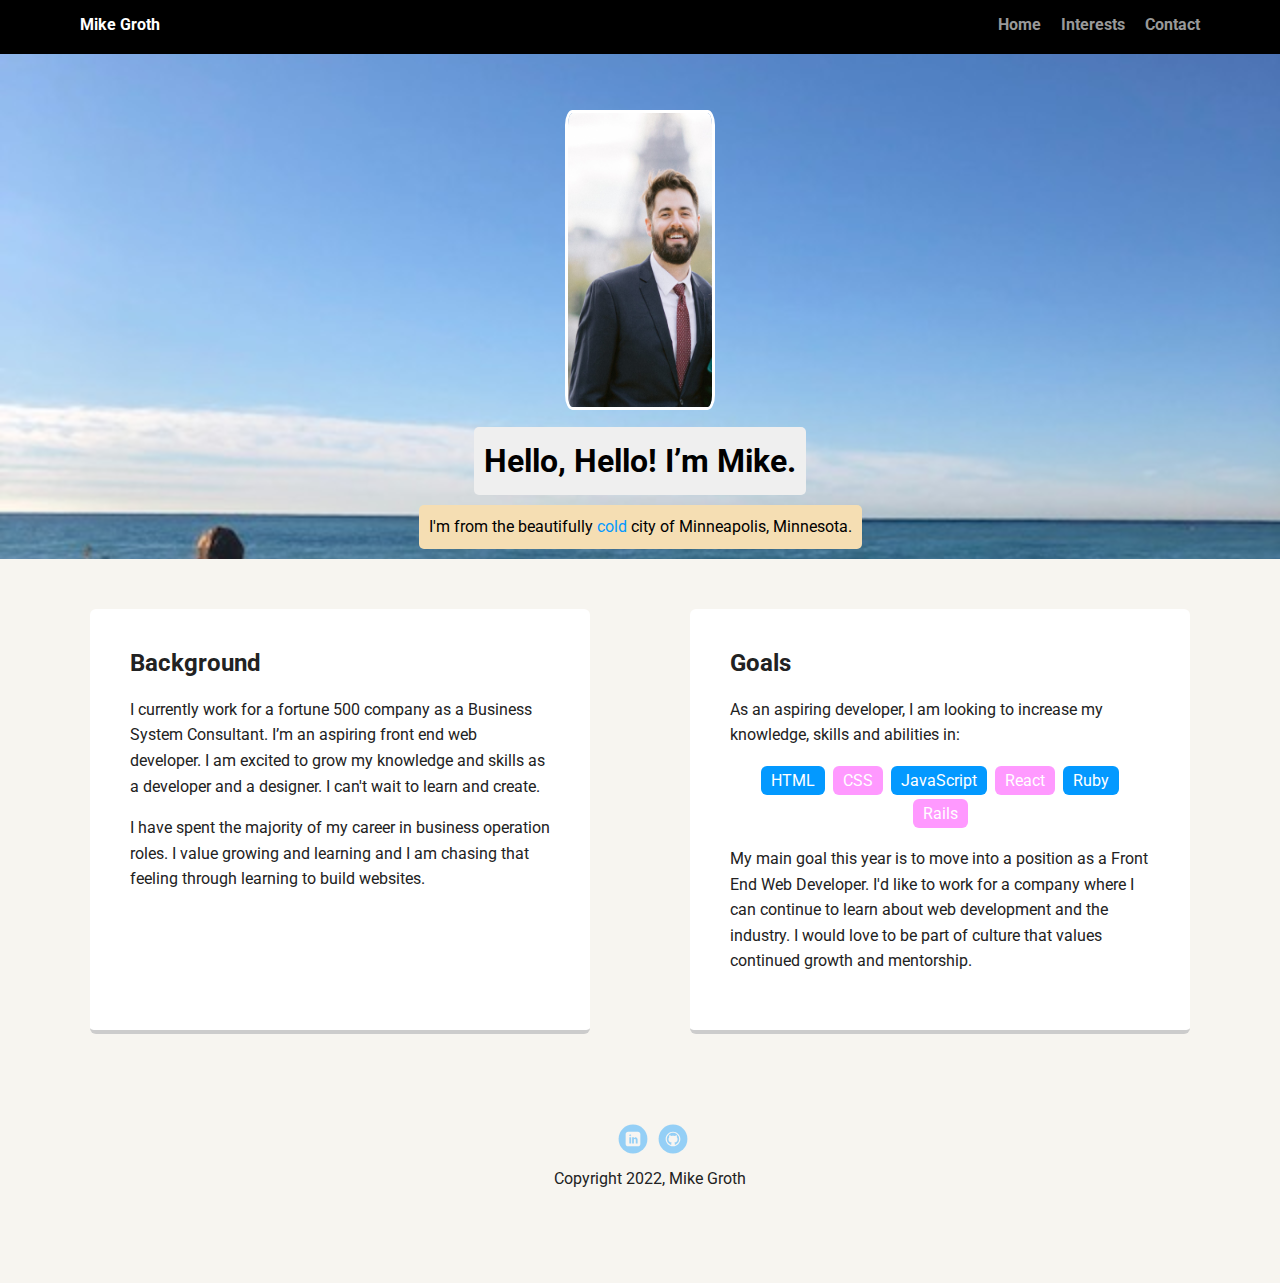
<file: Project 1/index.html>
<!doctype html>
<html lang="en">
<head>
  <meta charset="utf-8">
  <title>Mike's Profile</title>
  <meta name="viewport" content="width=device-width, initial-scale=1.0">
  <link rel="stylesheet" href="styles.css">
  <link href="https://fonts.googleapis.com/css?family=Muli%7CRoboto:400,300,500,700,900" rel="stylesheet">
</head>

  <body>

    <nav class="main-nav">
        <ul class="nav">
          <li class="name">Mike Groth</li>
          <li><a href="index.html">Home</a></li>
          <li><a href="interests.html">Interests</a></li>
          <li><a href="contact.html">Contact</a></li>
        </ul>
    </nav>

    <header>
      <img src="images/me.jpg" alt="Profile Image of Mike" class="profile-image">
      <h1 class="tag name">Hello, Hello! I’m Mike.</h1>
      <p class="tag location">I'm from the beautifully <span class="cold">cold</span> city of Minneapolis, Minnesota.</p>
    </header>

    <main class="flex">
      <section class="card">
        <h2>Background</h2>
        <p>I currently work for a fortune 500 company as a Business System Consultant. I’m an aspiring front end web developer. I am excited to grow my knowledge and skills as a developer and a designer. I can't wait to learn and create.</p>
        <p>I have spent the majority of my career in business operation roles. I value growing and learning and I am chasing that feeling through learning to build websites.</p>
      </section> 

      <section class="card">
        <h2>Goals</h2>
        <p>As an aspiring developer, I am looking to increase my knowledge, skills and abilities in:</p>
        <ul class="skills">
          <li>HTML</li>
          <li>CSS</li>
          <li>JavaScript</li>
          <li>React</li>
          <li>Ruby</li>
          <li>Rails</li>
        </ul>
        <p>My main goal this year is to move into a position as a Front End Web Developer. I'd like to work for a company where I can continue to learn about web development and the industry. I would love to be part of culture that values continued growth and mentorship.</p>
      </section> 

    </main>
    
    <footer>
      <ul>
        <li><a href="https://www.linkedin.com/in/michael-groth-54050788/" class="social linkedin" target="_blank">LinkedIn</a></li>
        <li><a href="https://github.com/mikegroth" class="social github" target="_blank">Github</a></li>
      </ul>
      <p class="copyright">Copyright 2022, Mike Groth</p>
    </footer>
  </body>
  </html>
</file>
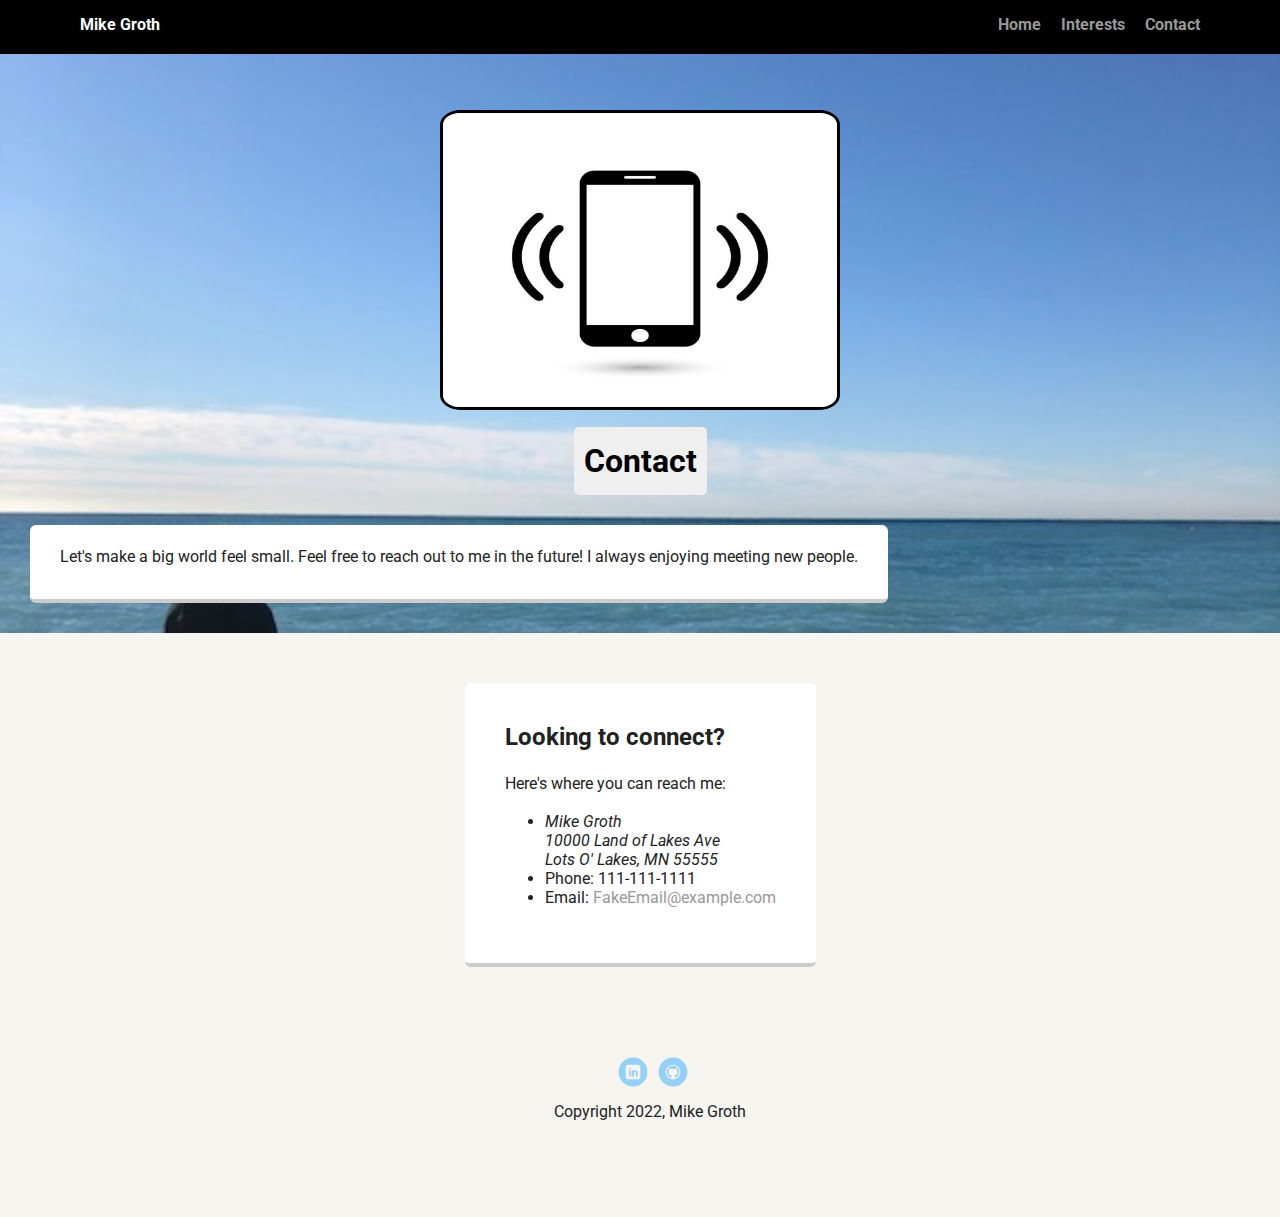
<file: Project 1/contact.html>
<!DOCTYPE html>
<html lang="en">
<head>
    <meta charset="UTF-8">
    <meta http-equiv="X-UA-Compatible" content="IE=edge">
    <meta name="viewport" content="width=device-width, initial-scale=1.0">
    <link rel="stylesheet" href="styles.css">
    <link href="https://fonts.googleapis.com/css?family=Muli%7CRoboto:400,300,500,700,900" rel="stylesheet">
    <title>Contact</title>
</head>
<body>
    <nav class="main-nav">
        <ul class="nav">
          <li class="name">Mike Groth</li>
          <li><a href="index.html">Home</a></li>
          <li><a href="interests.html">Interests</a></li>
          <li><a href="contact.html">Contact</a></li>
        </ul>
    </nav>

    <header>
      <img src="images/cellphone.jpg" alt="Cellphone Art" class="profile-image3">
      <h1 class="tag name">Contact</h1>
      <p class="intro-card">Let's make a big world feel small. Feel free to reach out to me in the future! I always enjoying meeting new people.</p>
    </header>

    <main class="flex">
      <section class="card">
        <h2>Looking to connect?</h2>
        <p>Here's where you can reach me:</p>
        
        <ul>
            <li>
                <address>
                Mike Groth <br>
                10000 Land of Lakes Ave<br>
                Lots O' Lakes, MN 55555
                </address>
            </li>
            <li>Phone: 111-111-1111</li>
            <li>Email:<a href="mailto:FakeEmail@example.com"> FakeEmail@example.com</a></li>
            
        </ul>
        
      </section> 

    </main>
    <footer>
      <ul>
        <li><a href="https://www.linkedin.com/in/michael-groth-54050788/" class="social linkedin" target="_blank">LinkedIn</a></li>
        <li><a href="https://github.com/mikegroth" class="social github" target="_blank">Github</a></li>
      </ul>
      <p class="copyright">Copyright 2022, Mike Groth</p>
    </footer>
    
</body>
</html>
</file>
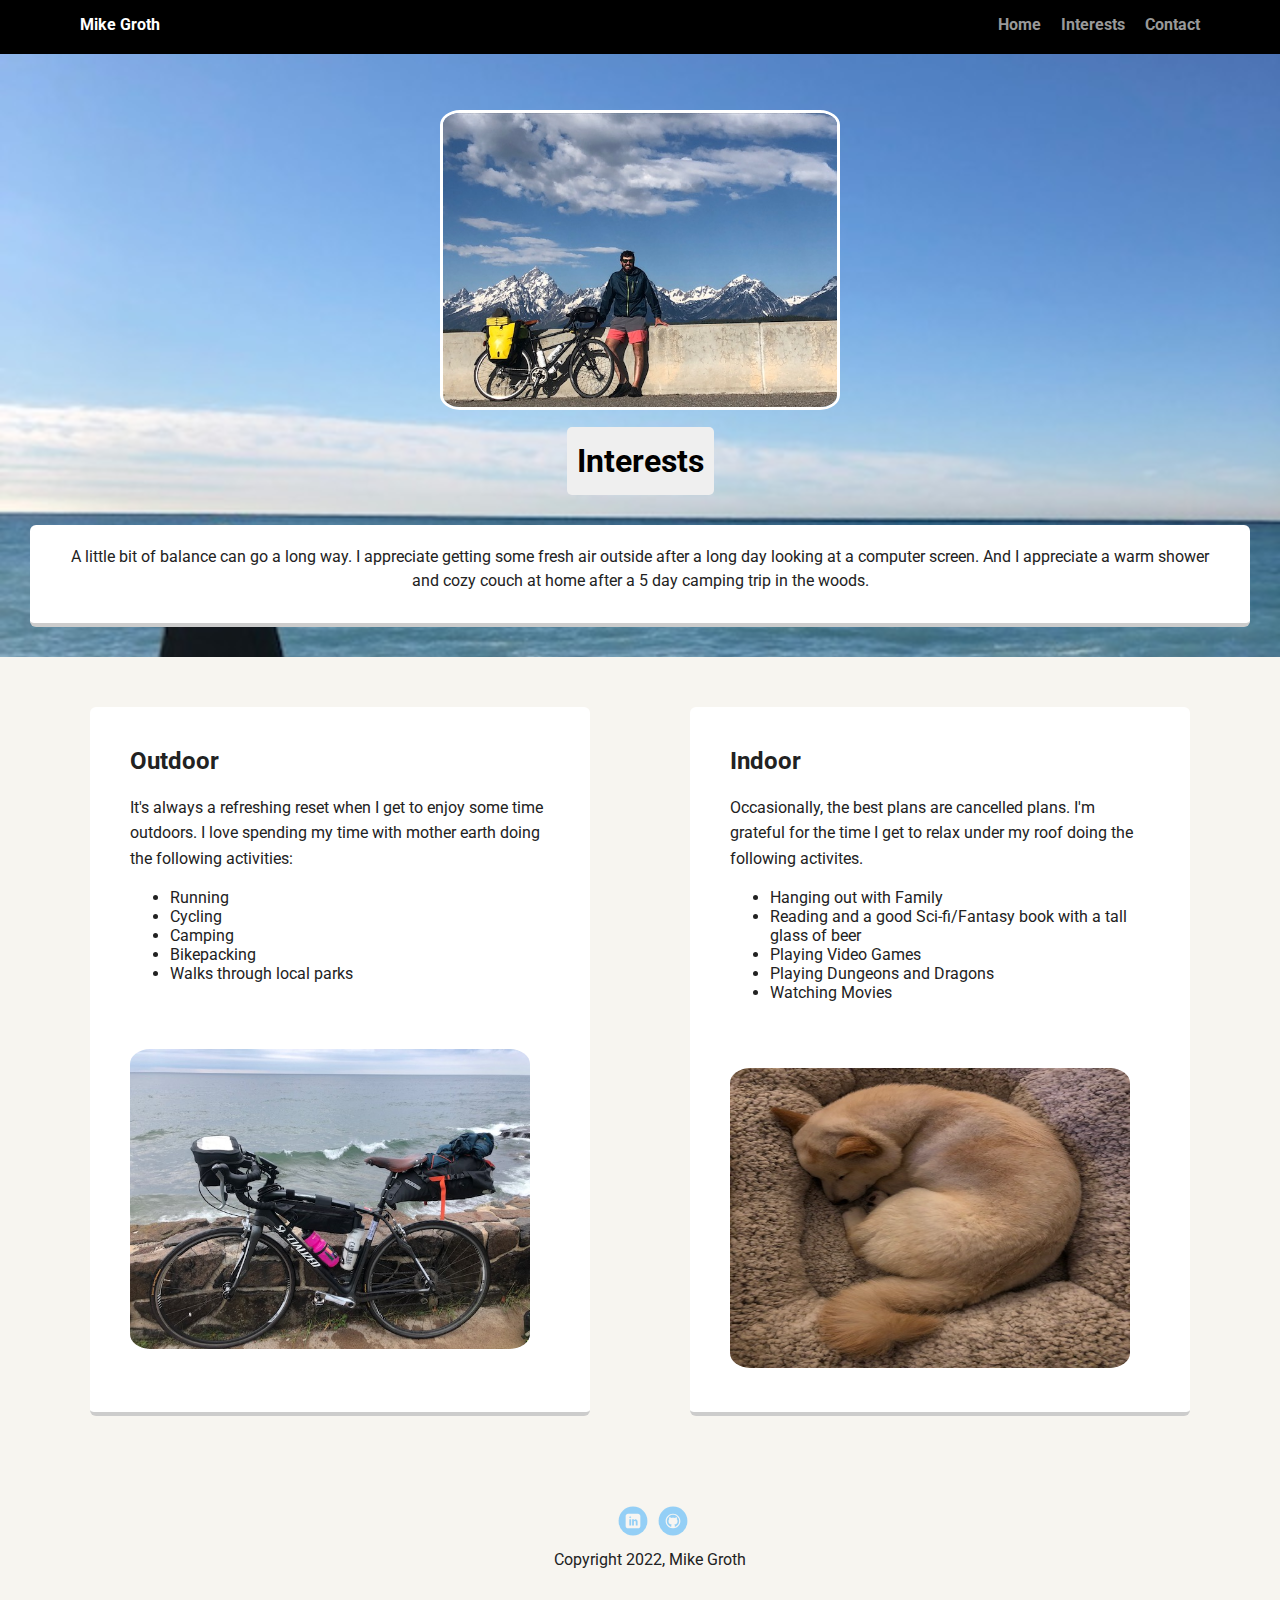
<file: Project 1/interests.html>
<!DOCTYPE html>
<html lang="en">
<head>
    <meta charset="UTF-8">
    <meta http-equiv="X-UA-Compatible" content="IE=edge">
    <meta name="viewport" content="width=device-width, initial-scale=1.0">
    <link rel="stylesheet" href="styles.css">
    <link href="https://fonts.googleapis.com/css?family=Muli%7CRoboto:400,300,500,700,900" rel="stylesheet">
    <title>Interests</title>
</head>
<body>
    <nav class="main-nav">
        <ul class="nav">
          <li class="name">Mike Groth</li>
          <li><a href="index.html">Home</a></li>
          <li><a href="interests.html">Interests</a></li>
          <li><a href="contact.html">Contact</a></li>
        </ul>
    </nav>

    <header>
      <img src="images/bikepacking.jpg" alt="Bikepacking near Grand Teton National Park" class="profile-image2">
      <h1 class="tag name">Interests</h1>
      <p class="intro-card">A little bit of balance can go a long way. I appreciate getting some fresh air outside after a long day looking at a computer screen. And I appreciate a warm shower and cozy couch at home after a 5 day camping trip in the woods.</p>
    </header>

    <main class="flex">
      <section class="card">
        <h2>Outdoor</h2>
        <p>It's always a refreshing reset when I get to enjoy some time outdoors. I love spending my time with mother earth doing the following activities: </p>
        <ul class="outdoor">
            <li>Running</li>
            <li>Cycling</li>
            <li>Camping</li>
            <li>Bikepacking</li>
            <li>Walks through local parks</li>
        </ul>
        <img src="images/biking.jpg" alt="Biking on the North Shore" class="interest-photo1">
      </section> 

      <section class="card">
        <h2>Indoor</h2>
        <p>Occasionally, the best plans are cancelled plans. I'm grateful for the time I get to relax under my roof doing the following activites.</p>
        <ul class="indoor">
          <li>Hanging out with Family</li>
          <li>Reading and a good Sci-fi/Fantasy book with a tall glass of beer</li>
          <li>Playing Video Games</li>
          <li>Playing Dungeons and Dragons</li>
          <li>Watching Movies</li>
        </ul>
        <img src="images/doggo.jpg" alt="My family doggo sleeping." class="interest-photo2"> 
      </section> 

    </main>
    <footer>
      <ul>
        <li><a href="https://www.linkedin.com/in/michael-groth-54050788/" class="social linkedin" target="_blank">LinkedIn</a></li>
        <li><a href="https://github.com/mikegroth" class="social github" target="_blank">Github</a></li>
      </ul>
      <p class="copyright">Copyright 2022, Mike Groth</p>
    </footer>
    
</body>
</html>
</file>
<file: Project 1/styles.css>
/* Global Layout Set-up */
* { 
  box-sizing: border-box;
}
  
body {
  margin: 0;
  padding: 0;
  text-align: center;
  font-family: 'Roboto', sans-serif;
  color: #222;
  background: #f7f5f0;
}
/* Link Styles */

a {
  text-decoration: none;
  color: #999;
}
a:hover {
  color: #6633ff;
}

/* Section Styles */

.main-nav {
  width: 100%;
  background: black;
  min-height: 30px;
  padding: 10px;
  position: fixed;
  text-align: center;
}
.nav {
  display: flex;
  justify-content: space-around;
  font-weight: 700;
  list-style-type: none;
  margin: 0 auto;
  padding: 0;
}

.nav .name {
    display: block;
    margin-right: auto;
    color: white;
}
.nav li {
  padding: 5px 10px 10px 10px;
}
.nav a {
  transition: all .5s;
}
.nav a:hover {
  color: white
}

header {
  text-align: center;
  background: url('images/beach.jpg') no-repeat top center ;
  background-size: cover;
  overflow: hidden;
  padding-top: 60px;
}
header {
  line-height: 1.5;
}
header .profile-image {
  margin-top: 50px;
  width: 150px;
  height: 300px;
  border-radius: 5%;
  border: 3px solid white;
  transition: all .5s;
}
header .profile-image:hover {
  transform: scale(1.2);
}

header .profile-image2 {
  margin-top: 50px;
  width: 400px;
  height: 300px;
  border: 3px solid white;
  border-radius: 5%;
  transition: all .5s;
}
header .profile-image2:hover {
  transform: scale(1.1);
}

header .profile-image3 {
  margin-top: 50px;
  width: 400px;
  height: 300px;
  border: 3px solid black;
  border-radius: 5%;
  transition: all .5s;
}
header .profile-image3:hover {
  transform: scale(1.1);
}

.interest-photo1 {
  margin-top: 50px;
  width: 400px;
  height: 300px;
  border-radius: 5%;
    }

.interest-photo2 {
  margin-top: 50px;
  width: 400px;
  height: 300px;
  border-radius: 5%;
    }
.tag {
  background-color: #efefef;
  color: black;
  padding: 10px;
  border-radius: 5px;
  display: table;
  margin: 10px auto;
} 
.location {
  background-color: wheat;
  color: black;
}
.intro-card {
  text-align: center;
  display: flex;
  margin: 30px;
  padding: 20px 30px 30px;
  max-width: max-content;
  background: #fff;
  border-bottom: 4px solid #ccc;
  border-radius: 6px;
  transition: all .5s;
}
.card {
  margin: 30px;
  padding: 20px 40px 40px;
  max-width: 500px;
  text-align: left;
  background: #fff;
  border-bottom: 4px solid #ccc;
  border-radius: 6px;
  transition: all .5s;
}
.card:hover {
  border-color: #ff99ff;
}

ul.skills {
  padding: 0;
  text-align: center;
}

.skills li {
  border-radius: 6px;
  display: inline-block;
  background: #ff99ff;
  color: white;
  padding: 5px 10px;
  margin: 2px;
}

.skills li:nth-child(odd) {
  background: #0399ff;
}

.cold {
  color: #0399ff;

}

footer {
  width: 100%;
  min-height: 30px;
  padding: 20px 0 40px 20px;
}

footer .copyright {
  top: -8px;
  font-size: .75em;
}

footer ul {
  list-style-type: none;
  margin: 0;
  padding: 0;
}

footer ul li {
  display: inline-block;
}

a.social {
  display: inline-block;
  text-indent: -9999px;
  margin-left: 5px;
  width: 30px;
  height: 30px;
  background-size: 30px 30px;
  opacity: .4;
  transition: all .5s;
}
a.twitter {
  background-image: url(images/twitter.svg);
}
a.linkedin {
  background-image: url(images/linkedin.svg);
}
a.github {
  background-image: url(images/github.svg);
}
a.social:hover {
  opacity: 1;
}
.clearfix {
  clear: both;
}

/* Styles for larger screens */
@media screen and (min-width: 720px) {
  
  .flex {
      display: -ms-flexbox;      /* TWEENER - IE 10 */
      display: flex; 
      max-width: 1200px;
      -ms-flex-pack: distribute;
      justify-content: space-around;
      margin: 0 auto;
  }

  header {
    min-height: 470px;
  }

  .nav {
    max-width: 1200px;
    padding: 0 30px;
  }


  main {
    padding-top: 20px;
  }

  main p {
    line-height: 1.6em;
  }

  footer {
    font-size: 1.3em;
    max-width: 1200px;
    margin: 40px auto;
  }

}
</file>
